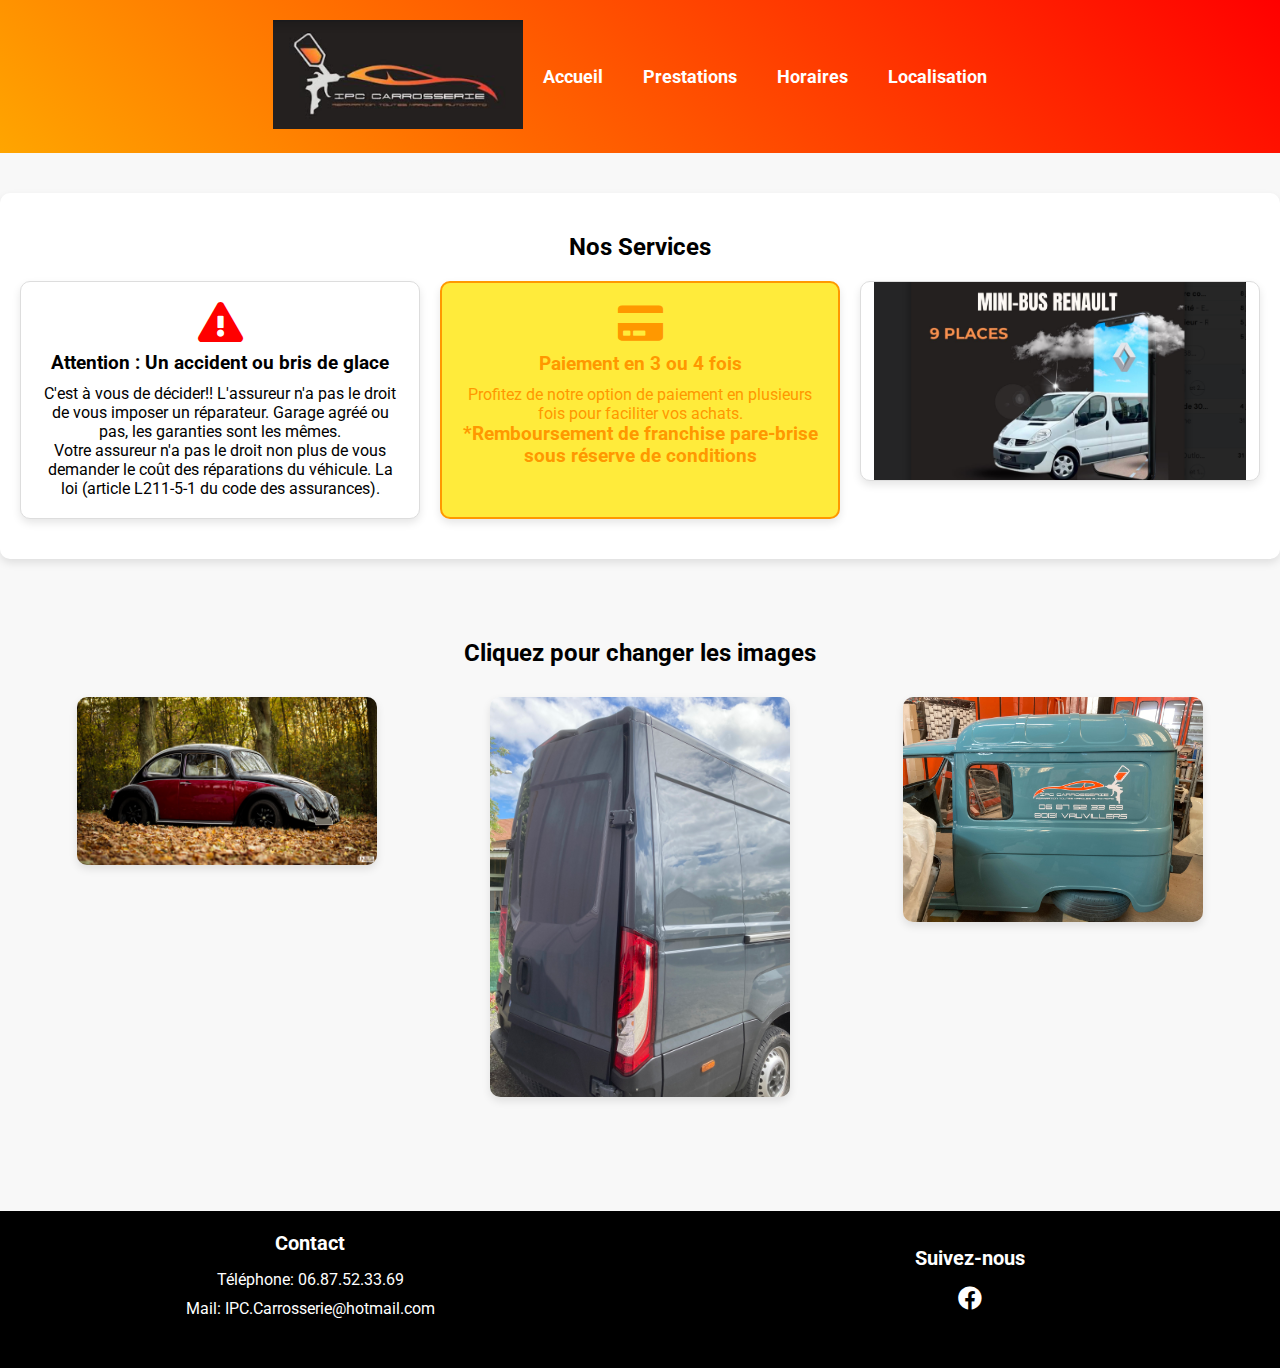
<file: index.html>
<!DOCTYPE html>
<html lang="fr">
<head>
    <!-- Google tag (gtag.js) --> <script async src="https://www.googletagmanager.com/gtag/js?id=G-GKLN00LF5W"></script> <script> window.dataLayer = window.dataLayer || []; function gtag(){dataLayer.push(arguments);} gtag('js', new Date()); gtag('config', 'G-GKLN00LF5W'); </script>
    <meta charset="UTF-8">
    <meta name="viewport" content="width=device-width, initial-scale=1.0">
    <meta name="description" content="ipc carrosserie - Réparations et peintures de carrosserie professionnelles à Vauvillers">
    <meta name="keywords" content="carrosserie, réparation de voitures, peinture automobile, Vauvillers">
    <meta name="author" content="ipc carrosserie">
    <title>Ipc Carrosserie</title>
    <link rel="stylesheet" href="https://cdnjs.cloudflare.com/ajax/libs/font-awesome/5.15.4/css/all.min.css">
    <link href="https://fonts.googleapis.com/css2?family=Roboto:wght@400;700&display=swap" rel="stylesheet">
    <link rel="stylesheet" href="style.css">
    <!-- Google Tag Manager -->
<script>(function(w,d,s,l,i){w[l]=w[l]||[];w[l].push({'gtm.start':
new Date().getTime(),event:'gtm.js'});var f=d.getElementsByTagName(s)[0],
j=d.createElement(s),dl=l!='dataLayer'?'&l='+l:'';j.async=true;j.src=
'https://www.googletagmanager.com/gtm.js?id='+i+dl;f.parentNode.insertBefore(j,f);
})(window,document,'script','dataLayer','GTM-TH9RHLR4');</script>
<!-- End Google Tag Manager -->
</head>
<body>
    <!-- Google Tag Manager (noscript) -->
<noscript><iframe src="https://www.googletagmanager.com/ns.html?id=GTM-TH9RHLR4"
height="0" width="0" style="display:none;visibility:hidden"></iframe></noscript>
<!-- End Google Tag Manager (noscript) -->

<header class="header">
    <div class="container">
        <div class="logo">
            <img src="images/logo.png" alt="Logo">
        </div>
        <nav class="menu">
            <ul>
                <li><a href="#">Accueil</a></li>
                <li><a href="Prestations.html">Prestations</a></li>
                <li><a href="horaires.html">Horaires</a></li>
                <li><a href="https://www.google.fr/maps/place/IPC+Carrosserie+Sas/@49.849381,2.7012067,17z/data=!3m1!4b1!4m6!3m5!1s0x47e7f12ca85385f5:0x9559b752a2420c0d!8m2!3d49.8493776!4d2.7037816!16s%2Fg%2F11spw5nfln?entry=ttu">Localisation</a></li>
            </ul>
        </nav>
    </div>
</header>

<main>
    <section class="services">
        <h2>Nos Services</h2>
        <div class="service-container">
            <div class="service-item">
                <i class="fas fa-exclamation-triangle"></i>
                <h3>Attention : Un accident ou bris de glace</h3>
                <p>C'est à vous de décider!! L'assureur n'a pas le droit de vous imposer un réparateur. Garage agréé ou pas, les garanties sont les mêmes.</p>
                <p>Votre assureur n'a pas le droit non plus de vous demander le coût des réparations du véhicule. La loi (article L211-5-1 du code des assurances).</p>
            </div>            
            <div class="service-item payment-item">
                <i class="fas fa-credit-card"></i>
                <h3>Paiement en 3 ou 4 fois</h3>
                <p>Profitez de notre option de paiement en plusieurs fois pour faciliter vos achats.</p>
                <h3>*Remboursement de franchise pare-brise sous réserve de conditions</h3>
            </div>
            <div class="service-item van">
            </div>
        </div>
    </section>
    
    <section class="gallery">
        <h2>Cliquez pour changer les images</h2>
        <div class="gallery-container">
            <div class="image-wrapper">
                <img src="images/coccinelleapres.JPG" alt="Exemple 1" data-alt-src="images/Coccinellleavant.JPG">
                <div class="click-indicator">Cliquez pour changer l'image</div>
            </div>
            <div class="image-wrapper">
                <img src="images/ivecoapres.jpg" alt="Exemple 2" data-alt-src="images/ivecoavant.jpg">
                <div class="click-indicator">Cliquez pour changer l'image</div>
            </div>
            <div class="image-wrapper">
                <img src="images/peintureapres.jpg" alt="Exemple 3" data-alt-src="images/peintureavant.jpg">
                <div class="click-indicator">Cliquez pour changer l'image</div>
            </div>
        </div>
    </section>
</main>

<footer class="footer">
    <div class="container">
        <div class="footer-section links">
            <h2>Contact</h2>
            <ul>
                <li><a href="#">Téléphone: 06.87.52.33.69</a></li>
                <li><a href="mailto:IPC.Carrosserie@hotmail.com">Mail: IPC.Carrosserie@hotmail.com</a></li>
            </ul>
        </div>
        <div class="footer-section socials">
            <h2>Suivez-nous</h2>
            <div class="social-icons">
                <a href="https://www.facebook.com/patrickcordecarrosserie/" target="_blank"><i class="fab fa-facebook"></i></a>
            </div>
        </div>
    </div>
</footer>

<script src="script.js"></script>
</body>
</html>
</file>
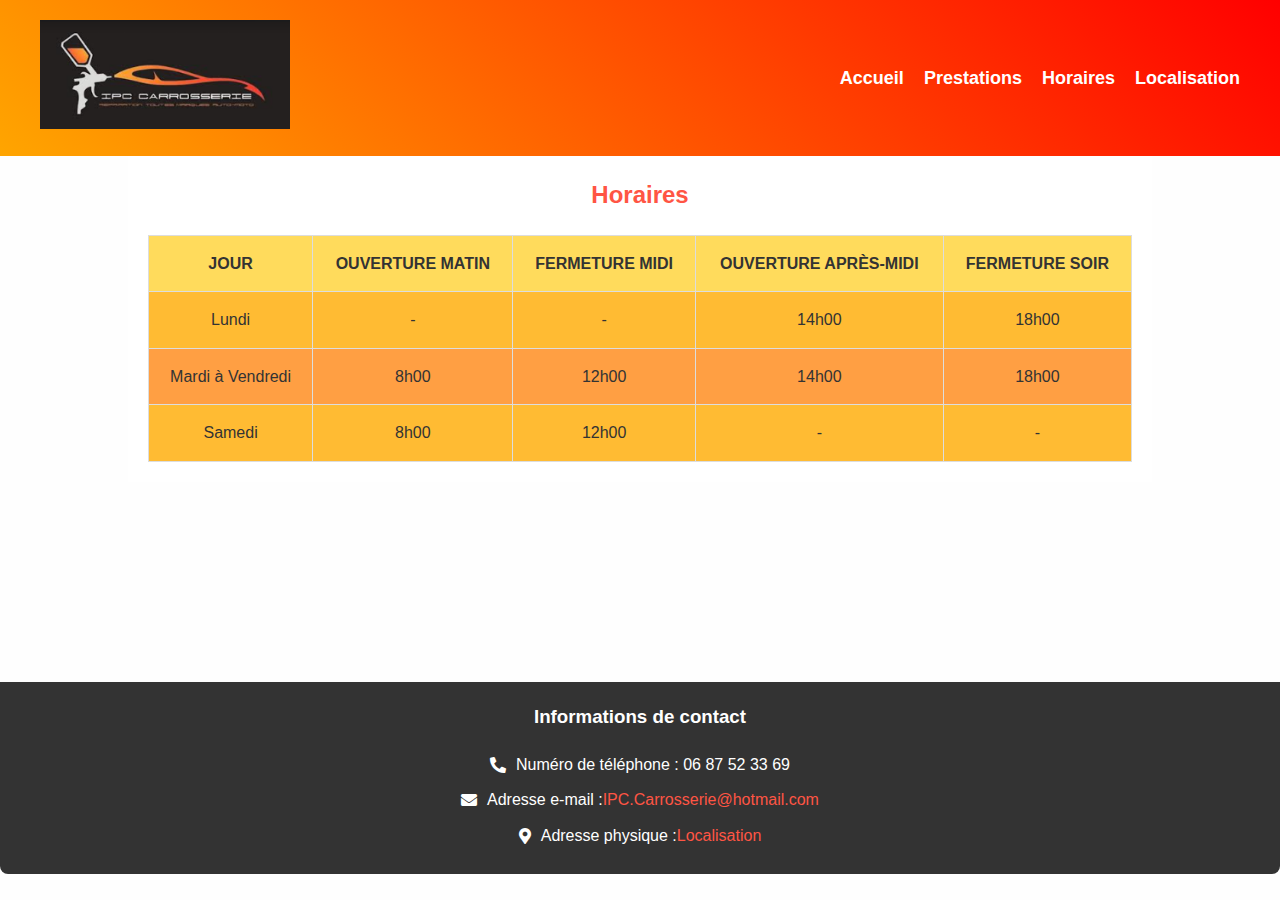
<file: horaires.html>
<!DOCTYPE html>
<html lang="fr">
<head>
    <!-- Google tag (gtag.js) --> <script async src="https://www.googletagmanager.com/gtag/js?id=G-GKLN00LF5W"></script> <script> window.dataLayer = window.dataLayer || []; function gtag(){dataLayer.push(arguments);} gtag('js', new Date()); gtag('config', 'G-GKLN00LF5W'); </script>
    <meta charset="UTF-8">
    <meta name="viewport" content="width=device-width, initial-scale=1.0">
    <meta name="description" content="ipc carrosserie - Réparations et peintures de carrosserie professionnelles à Vauvillers">
    <meta name="keywords" content="carrosserie, réparation de voitures, peinture automobile, Vauvillers">
    <meta name="author" content="ipc carrosserie">
    <link rel="stylesheet" href="horaires.css">
    <link rel="stylesheet" href="https://cdnjs.cloudflare.com/ajax/libs/font-awesome/5.15.4/css/all.min.css">
    <!-- Google Tag Manager -->
<script>(function(w,d,s,l,i){w[l]=w[l]||[];w[l].push({'gtm.start':
new Date().getTime(),event:'gtm.js'});var f=d.getElementsByTagName(s)[0],
j=d.createElement(s),dl=l!='dataLayer'?'&l='+l:'';j.async=true;j.src=
'https://www.googletagmanager.com/gtm.js?id='+i+dl;f.parentNode.insertBefore(j,f);
})(window,document,'script','dataLayer','GTM-TH9RHLR4');</script>
<!-- End Google Tag Manager -->
</head>
<body>
    <!-- Google Tag Manager (noscript) -->
<noscript><iframe src="https://www.googletagmanager.com/ns.html?id=GTM-TH9RHLR4"
height="0" width="0" style="display:none;visibility:hidden"></iframe></noscript>
<!-- End Google Tag Manager (noscript) -->

<header class="header">
    <div class="container">
        <div class="logo">
            <img src="images/logo.png" alt="Logo">
        </div>
        <nav class="menu">
            <ul>
                <li><a href="index.html">Accueil</a></li>
                <li><a href="Prestations.html">Prestations</a></li>
                <li><a href="#">Horaires</a></li>
                <li><a href="https://www.google.fr/maps/place/IPC+Carrosserie+Sas/@49.849381,2.7012067,17z/data=!3m1!4b1!4m6!3m5!1s0x47e7f12ca85385f5:0x9559b752a2420c0d!8m2!3d49.8493776!4d2.7037816!16s%2Fg%2F11spw5nfln?entry=ttu">Localisation</a></li>
            </ul>
        </nav>
    </div>
</header>
<body>
    <div class="container1">
        <h2>Horaires</h2>
        <div class="table-container">
            <table>
                <thead>
                    <tr>
                        <th>Jour</th>
                        <th>Ouverture Matin</th>
                        <th>Fermeture Midi</th>
                        <th>Ouverture Après-midi</th>
                        <th>Fermeture Soir</th>
                    </tr>
                </thead>
                <tbody>
                    <tr>
                        <td>Lundi</td>
                        <td>-</td>
                        <td>-</td>
                        <td>14h00</td>
                        <td>18h00</td>
                    </tr>
                    <tr>
                        <td>Mardi à Vendredi</td>
                        <td>8h00</td>
                        <td>12h00</td>
                        <td>14h00</td>
                        <td>18h00</td>
                    </tr>
                    <tr>
                        <td>Samedi</td>
                        <td>8h00</td>
                        <td>12h00</td>
                        <td>-</td>
                        <td>-</td>
                    </tr>
                </tbody>
            </table>
        </div>
    </div>
    <footer class="contact-footer">
        <div class="container">
            <h3>Informations de contact</h3>
            <p><i class="fas fa-phone-alt"></i> Numéro de téléphone : 06 87 52 33 69</p>
            <p><i class="fas fa-envelope"></i> Adresse e-mail : <a href="mailto:IPC.Carrosserie@hotmail.com">IPC.Carrosserie@hotmail.com</a></p>
            <p><i class="fas fa-map-marker-alt"></i> Adresse physique : <a href="https://www.google.fr/maps/place/IPC+Carrosserie+Sas/@49.849381,2.7012067,17z/data=!3m1!4b1!4m6!3m5!1s0x47e7f12ca85385f5:0x9559b752a2420c0d!8m2!3d49.8493776!4d2.7037816!16s%2Fg%2F11spw5nfln?entry=ttu" target="_blank">Localisation</a></p>
        </div>
    </footer>
</body>
</html>
</file>
<file: style.css>
/* Styles généraux */
* {
    margin: 0;
    padding: 0;
    box-sizing: border-box;
    font-family: 'Roboto', sans-serif;
}

/* Style de l'en-tête */
.header {
    background: linear-gradient(45deg, #FFA500, #FF0000);
    color: #FFFFFF;
    padding: 20px 0;
    display: flex;
    justify-content: center;
    align-items: center;
    flex-direction: column;
}

body {
    background-color: #f8f8f8;
    font-family: 'Roboto', sans-serif;
}

.container {
    max-width: 1200px;
    margin: 0 auto;
    display: flex;
    justify-content: space-between;
    align-items: center;
    flex-wrap: wrap;
}

.logo img {
    width: 250px;
    height: auto;
}

.menu {
    display: flex;
    justify-content: center;
    align-items: center;
}

.menu ul {
    list-style: none;
    display: flex;
    justify-content: center;
    align-items: center;
}

.menu ul li {
    margin: 0 20px;
    position: relative;
}

.menu ul li::after {
    content: '';
    position: absolute;
    bottom: -5px;
    left: 0;
    width: 100%;
    height: 2px;
    background-color: #FFFFFF;
    visibility: hidden;
    transform: scaleX(0);
    transition: all 0.3s ease-in-out;
}

.menu ul li:hover::after {
    visibility: visible;
    transform: scaleX(1);
}

.menu ul li a {
    color: #FFFFFF;
    text-decoration: none;
    font-size: 18px;
    font-weight: bold;
}

/* Services */
.services {
    padding: 40px 20px;
    text-align: center;
    background-color: #ffffff;
    box-shadow: 0 4px 8px rgba(0, 0, 0, 0.1);
    margin: 40px 0;
    border-radius: 10px;
}

.services h2 {
    margin-bottom: 20px;
}

.service-container {
    display: grid;
    grid-template-columns: repeat(auto-fit, minmax(250px, 1fr));
    gap: 20px;
}

.service-item {
    padding: 20px;
    text-align: center;
    background-color: #fff;
    border: 1px solid #ddd;
    border-radius: 10px;
    box-shadow: 0 4px 8px rgba(0, 0, 0, 0.1);
    transition: transform 0.3s ease;
    position: relative;
    overflow: hidden;
}

.service-item:hover {
    transform: translateY(-10px);
}

.service-item i {
    font-size: 40px;
    color: #FF0000;
    margin-bottom: 10px;
}
.service-item.warning-item {
    background-color: #FFEB3B;
    border: 2px solid #FF9800;
    color: #FF9800;
}

.service-item.warning-item i {
    color: #FF0000;
}


.service-item h3 {
    margin-bottom: 10px;
}

.service-item p {
    margin-bottom: 0;
}

.service-item.van {
    background-image: url('images/VAN.png');
    background-size: contain;
    background-repeat: no-repeat;
    background-position: center;
    color: #ffffff;
    display: flex;
    flex-direction: column;
    justify-content: center;
    align-items: center;
    padding: 20px;
    height: 200px;
}

.service-item.van h3,
.service-item.van p {
    background-color: rgba(0, 0, 0, 0.5);
    padding: 10px;
    border-radius: 5px;
}

.payment-item {
    background-color: #FFEB3B;
    border: 2px solid #FF9800;
    color: #FF9800;
}

.payment-item i {
    color: #FF9800;
}

/* Galerie d'images */
.gallery {
    padding: 40px 20px;
    text-align: center;
}

.gallery h2 {
    margin-bottom: 20px;
}

.gallery-container {
    display: flex;
    justify-content: space-around;
    flex-wrap: wrap;
}

.image-wrapper {
    position: relative;
    margin: 10px;
}

.gallery-container img {
    width: 100%;
    max-width: 300px;
    height: auto;
    margin-bottom: 20px;
    cursor: pointer;
    border-radius: 10px;
    box-shadow: 0 4px 8px rgba(0, 0, 0, 0.1);
    transition: transform 0.3s ease;
}

.gallery-container img:hover {
    transform: scale(1.05);
}

.click-indicator {
    position: absolute;
    bottom: 10px;
    left: 50%;
    transform: translateX(-50%);
    background-color: rgba(0, 0, 0, 0.5);
    color: #fff;
    padding: 5px 10px;
    border-radius: 5px;
    display: none;
    font-size: 14px;
}

.image-wrapper:hover .click-indicator {
    display: block;
}

/* Footer */
.footer {
    background-color: #000000;
    color: #ffffff;
    padding: 20px 0;
    text-align: center;
    margin-top: 40px;
}

.footer-section {
    width: 45%;
    margin-bottom: 20px;
}

.footer-section h2 {
    font-size: 20px;
    margin-bottom: 15px;
}

.footer-section ul {
    list-style: none;
    padding: 0;
}

.footer-section ul li {
    margin-bottom: 10px;
}

.footer-section ul li a {
    color: #ffffff;
    text-decoration: none;
    font-size: 16px;
}

.footer-section ul li a:hover {
    text-decoration: underline;
}

.social-icons a {
    display: inline-block;
    margin: 0 10px;
    color: #ffffff;
    font-size: 24px;
}

.social-icons a:hover {
    color: #1877f2;
}

/* Responsiveness */
@media (max-width: 768px) {
    .container {
        flex-direction: column;
        align-items: center;
    }
    .menu ul {
        display: flex;
        flex-direction: column;
        align-items: center;
    }
    .menu ul li {
        margin-bottom: 10px;
    }
    .logo img {
        width: 200px;
    }
}

@media (max-width: 480px) {
    .logo img {
        width: 150px;
    }
    .menu ul li {
        margin-bottom: 5px;
    }
    .service-item {
        margin: 10px 0;
    }
    .service-item.van {
        height: 150px;
    }
    .gallery-container img {
        max-width: 100%;
    }
    .footer-section {
        width: 100%;
        margin-bottom: 20px;
    }
    .footer-section h2 {
        font-size: 18px;
    }
    .footer-section ul li a {
        font-size: 14px;
    }
    .social-icons a {
        font-size: 20px;
    }
}
</file>
<file: horaires.css>
/* Styles généraux */
* {
    margin: 0;
    padding: 0;
    box-sizing: border-box;
}

body {
    font-family: Arial, sans-serif;
    line-height: 1.6;
    margin: 0;
    padding: 0;
    background-color: #f0f0f0;
}

/* Style de l'en-tête */
.header {
    background: linear-gradient(45deg, #FFA500, #FF0000);
    color: #FFFFFF;
    padding: 20px 0;
}

.header .container {
    max-width: 1200px;
    margin: 0 auto;
    display: flex;
    justify-content: space-between;
    align-items: center;
}

.header .logo img {
    width: 250px;
    height: auto;
}

.menu ul {
    list-style: none;
    display: flex;
    margin: 0;
    padding: 0;
}

.menu ul li {
    display: inline-block;
    margin-right: 20px;
    position: relative;
}

.menu ul li::after {
    content: '';
    position: absolute;
    bottom: -5px;
    left: 0;
    width: 100%;
    height: 2px;
    background-color: #FFFFFF;
    visibility: hidden;
    transform: scaleX(0);
    transition: all 0.3s ease-in-out;
}

.menu ul li:hover::after {
    visibility: visible;
    transform: scaleX(1);
}

.menu ul li:last-child {
    margin-right: 0;
}

.menu ul li a {
    color: #FFFFFF;
    text-decoration: none;
    font-size: 18px;
    font-weight: bold;
    transition: color 0.3s ease;
}

body, html {
    margin: 0;
    padding: 0;
    font-family: 'Roboto', sans-serif;
    height: 100%;
    background-color: #fefefe;
    color: #333;
}

.container1 {
    width: 80%;
    margin: 0 auto;
    padding: 20px;
    background-color: #fff;
    color: #333;
}

h2 {
    text-align: center;
    color: #f54;
}

table {
    width: 100%;
    border-collapse: collapse;
    margin-top: 20px;
}

th, td {
    border: 1px solid #ddd;
    padding: 15px;
    text-align: center;
}

th {
    background-color: #ffdb5c;
    color: #333;
    text-transform: uppercase;
}

td {
    background-color: #ffbb33;
    color: #333;
}

tr:nth-child(even) td {
    background-color: #ff9f43;
    color: #333;
}

tr:hover td {
    background-color: #ff6b6b;
    color: #fff;
}

.contact-footer {
    background-color: #333;
    color: #fff;
    padding: 20px 0;
    text-align: center;
    border-radius: 0 0 8px 8px;
    margin-top: 200px;
}

.contact-footer .container {
    display: flex;
    flex-direction: column;
    align-items: center;
}

.contact-footer h3 {
    margin-bottom: 15px;
}

.contact-footer p {
    margin: 5px 0;
    display: flex;
    align-items: center;
}

.contact-footer i {
    margin-right: 10px;
}

.contact-footer a {
    color: #f54;
    text-decoration: none;
}

.contact-footer a:hover {
    text-decoration: underline;
}

/* Media Queries */
@media (max-width: 768px) {
    .header .container {
        flex-direction: column;
        align-items: center;
    }
    .menu ul {
        flex-direction: column;
        align-items: center;
    }
    .menu ul li {
        margin-right: 0;
        margin-bottom: 10px;
    }
    .container1 {
        width: 95%;
        padding: 10px;
    }
    table, th, td {
        font-size: 14px;
        padding: 10px;
    }
    .contact-footer .container {
        flex-direction: column;
        align-items: center;
    }
}

@media (max-width: 480px) {
    .header .logo img {
        width: 150px;
    }
    h2 {
        font-size: 1.5rem;
    }
    table, th, td {
        font-size: 12px;
        padding: 8px;
    }
    .contact-footer p {
        flex-direction: column;
        align-items: center;
    }
}

/* Responsive table */
@media (max-width: 480px) {
    .table-container {
        overflow-x: auto;
    }
    table {
        width: 100%;
        display: block;
        overflow-x: auto;
        white-space: nowrap;
    }
    th, td {
        white-space: nowrap;
        font-size: 12px;
        padding: 8px;
    }
    tr {
        display: table-row;
        vertical-align: inherit;
        border-color: inherit;
    }
}
</file>
